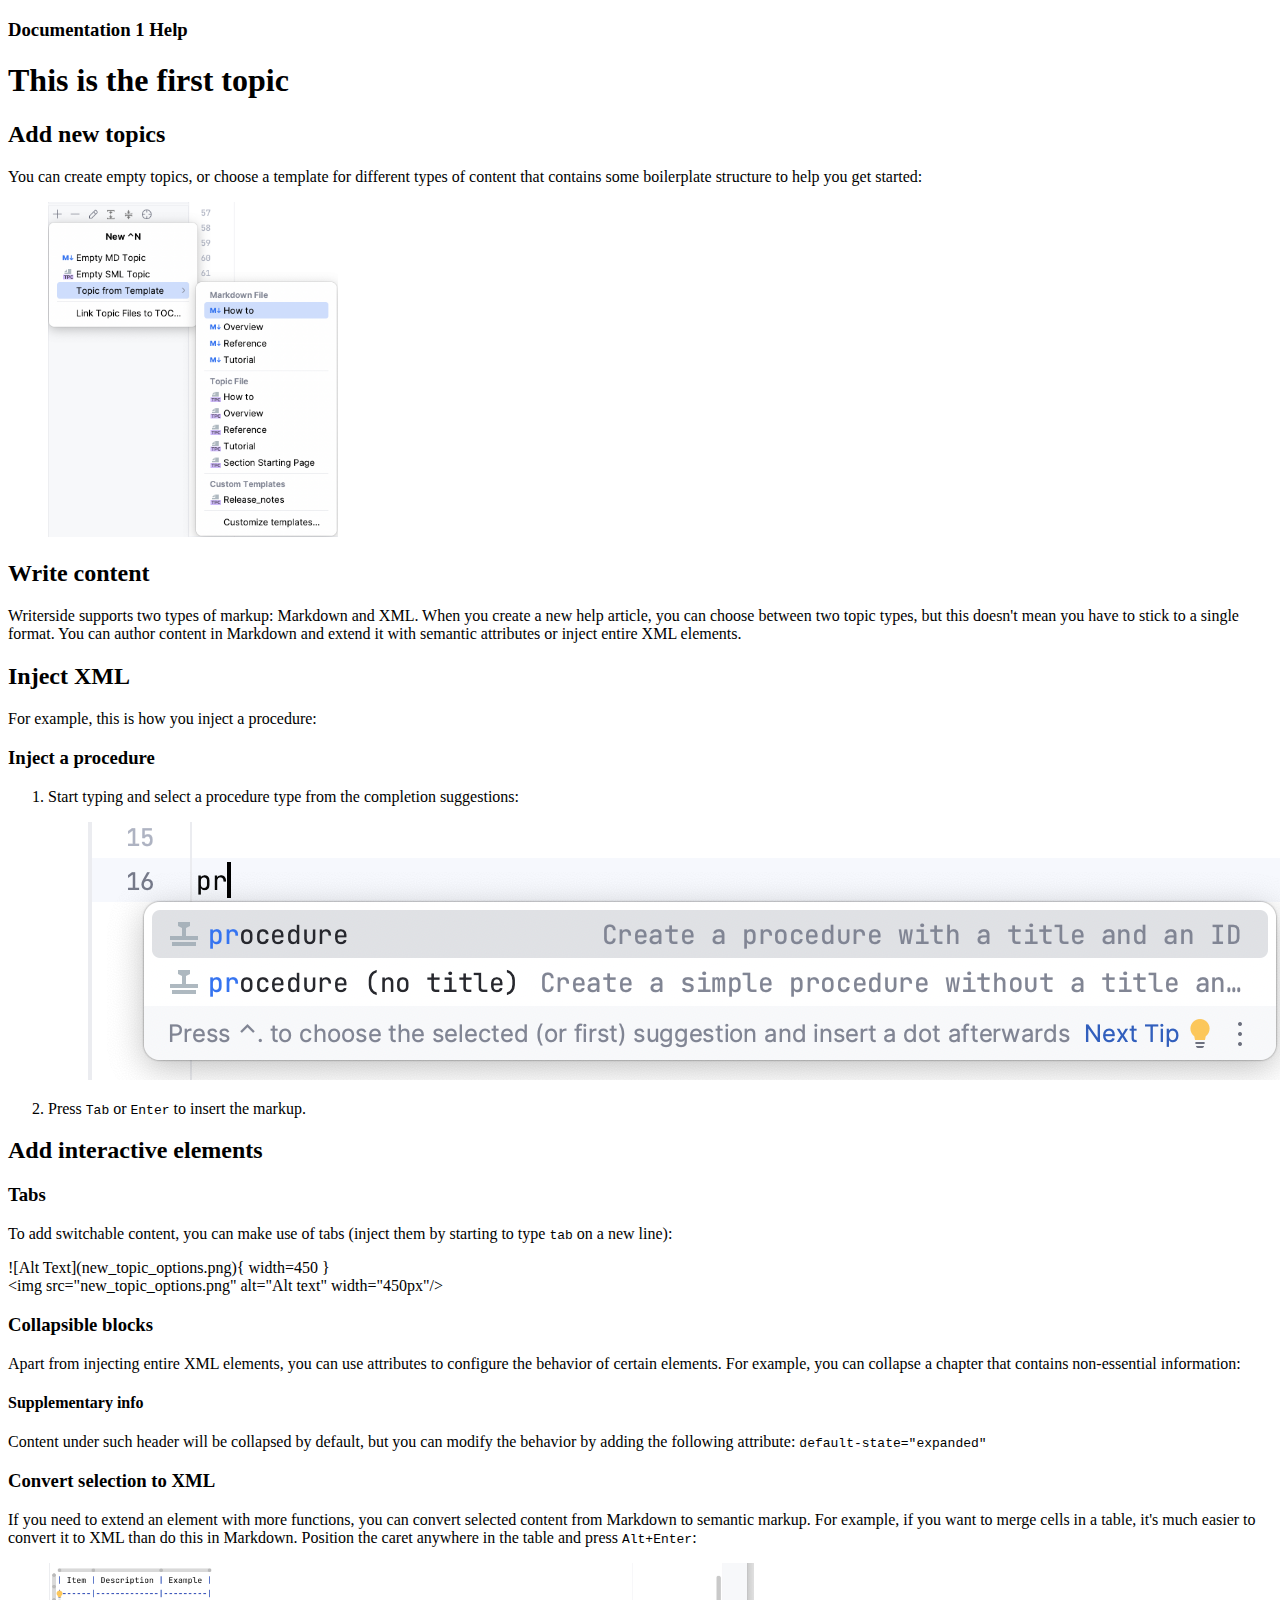
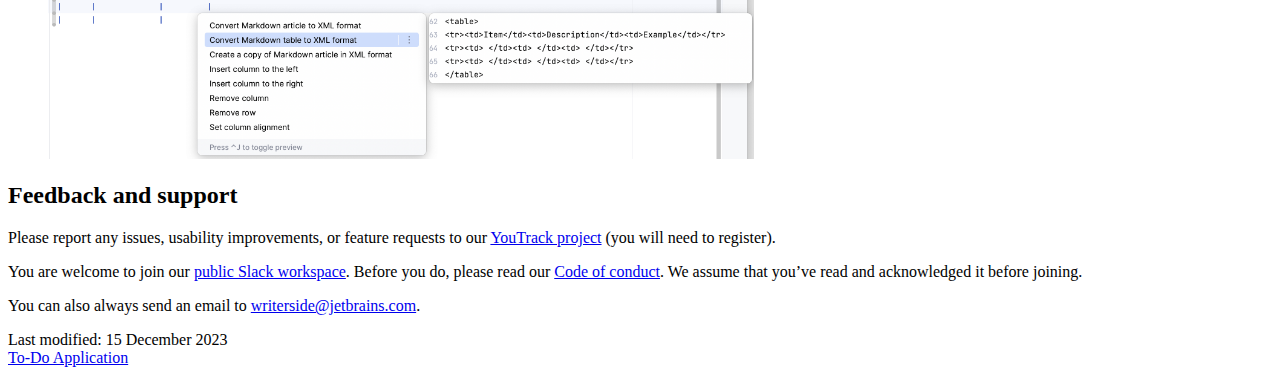
<file: Docs/index.html>
<!DOCTYPE html>
<html lang="en-US">
<meta charset="utf-8">
<title>You will be redirected shortly</title>
<meta http-equiv="refresh" content="0; url=default-topic.html">
<h1>Redirecting&hellip;</h1>
<a href="default-topic.html">Click here if you are not redirected.</a>
<script>location = "default-topic.html"</script>
</html>
</file>
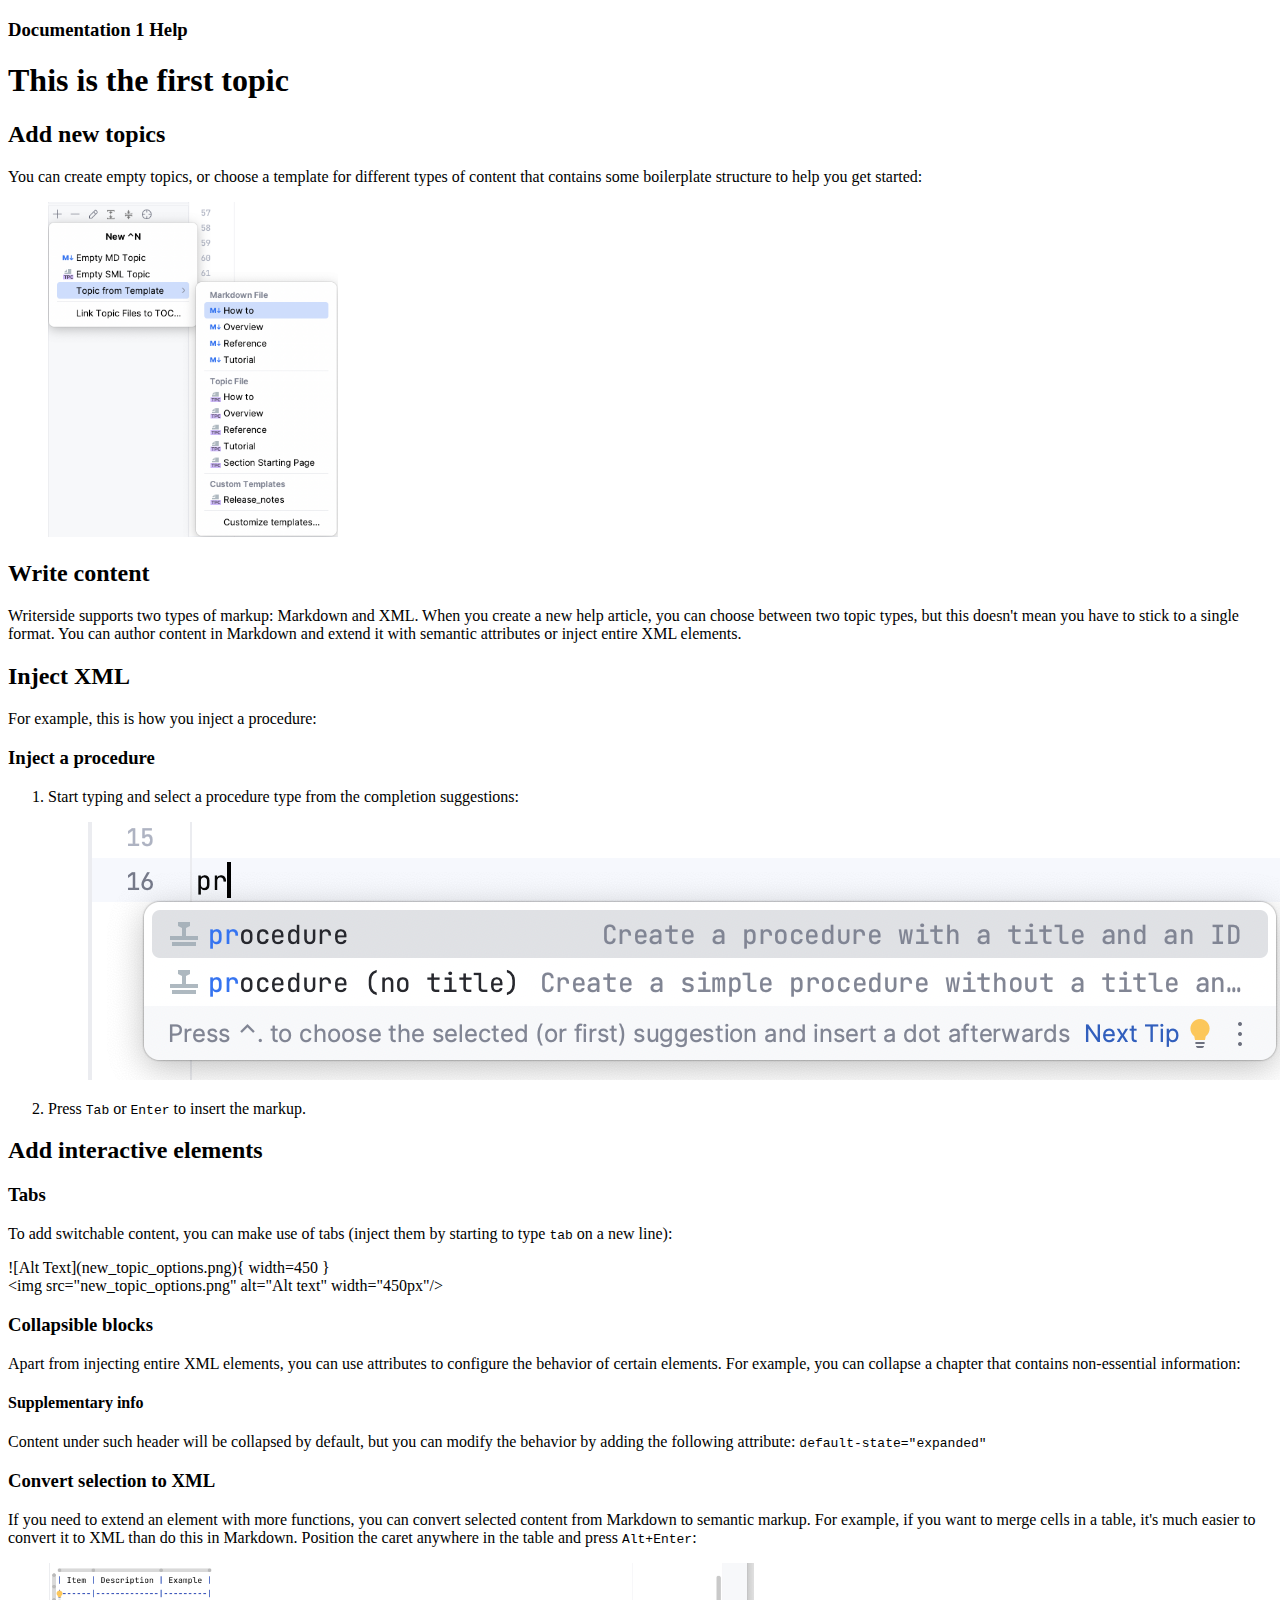
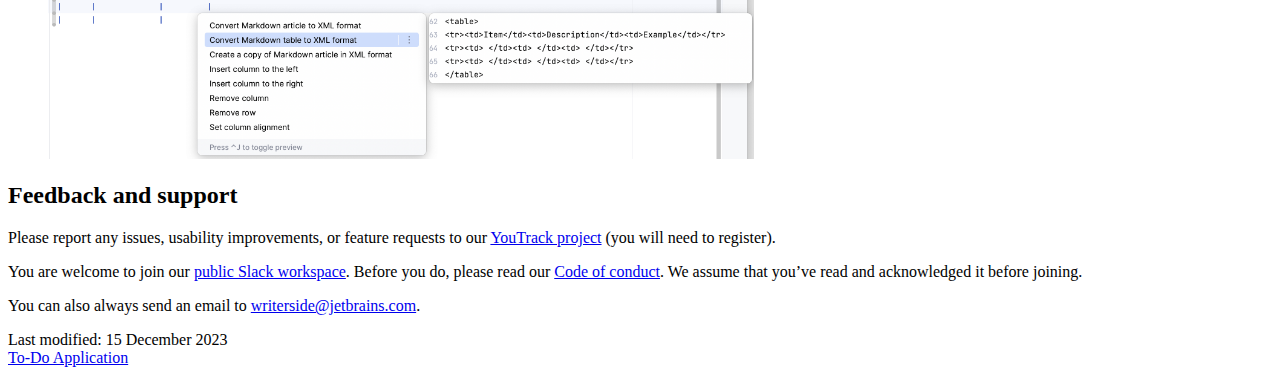
<file: Docs/default-topic.html>
<!DOCTYPE html SYSTEM "about:legacy-compat"><html lang="en-US" data-colors-preset="contrast" data-primary-color="#307FFF"><head><meta http-equiv="Content-Type" content="text/html; charset=UTF-8"><meta charset="UTF-8">  <meta name="built-on" content="2023-12-15T11:01:55.7730542"><meta name="build-number" content="${buildNumber}">       <title>This is the first topic | Documentation</title><script id="virtual-toc-data" type="application/json">[{"id":"add-new-topics","level":0,"title":"Add new topics","anchor":"#add-new-topics"},{"id":"write-content","level":0,"title":"Write content","anchor":"#write-content"},{"id":"inject-xml","level":0,"title":"Inject XML","anchor":"#inject-xml"},{"id":"add-interactive-elements","level":0,"title":"Add interactive elements","anchor":"#add-interactive-elements"},{"id":"feedback-and-support","level":0,"title":"Feedback and support","anchor":"#feedback-and-support"}]</script><script id="topic-shortcuts" type="application/json"></script><link href="https://resources.jetbrains.com/writerside/apidoc/6.6.6-b205/app.css" rel="stylesheet">   <link rel="apple-touch-icon" sizes="180x180" href="https://jetbrains.com/apple-touch-icon.png"><link rel="icon" type="image/png" sizes="32x32" href="https://jetbrains.com/favicon-32x32.png"><link rel="icon" type="image/png" sizes="16x16" href="https://jetbrains.com/favicon-16x16.png"><link rel="manifest" href="https://jetbrains.com/site.webmanifest"><link rel="mask-icon" href="https://jetbrains.com/safari-pinned-tab.svg" color="#000000"><meta name="msapplication-TileColor" content="#000000"/><meta name="msapplication-TileImage" content="https://resources.jetbrains.com/storage/ui/favicons/mstile-144x144.png"/><meta name="msapplication-square70x70logo" content="https://resources.jetbrains.com/storage/ui/favicons/mstile-70x70.png"/><meta name="msapplication-square150x150logo" content="https://resources.jetbrains.com/storage/ui/favicons/mstile-150x150.png"/><meta name="msapplication-wide310x150logo" content="https://resources.jetbrains.com/storage/ui/favicons/mstile-310x150.png"/><meta name="msapplication-square310x310logo" content="https://resources.jetbrains.com/storage/ui/favicons/mstile-310x310.png"/>  <meta name="image" content=""><!-- Open Graph --><meta property="og:title" content="This is the first topic | Documentation"/><meta property="og:description" content=""/><meta property="og:image" content=""/><meta property="og:site_name" content="Documentation Help"/><meta property="og:type" content="website"/><meta property="og:locale" content="en_US"/><meta property="og:url" content="/todoDocs/1/default-topic.html"/><!-- End Open Graph --><!-- Twitter Card --><meta name="twitter:card" content="summary_large_image"><meta name="twitter:site" content=""><meta name="twitter:title" content="This is the first topic | Documentation"><meta name="twitter:description" content=""><meta name="twitter:creator" content=""><meta name="twitter:image:src" content=""><!-- End Twitter Card --><!-- Schema.org WebPage --><script type="application/ld+json"> { "@context": "http://schema.org", "@type": "WebPage", "@id": "/todoDocs/1/default-topic.html#webpage", "url": "/todoDocs/1/default-topic.html", "name": "This is the first topic | Documentation", "description": "", "image": "", "inLanguage":"en-US" }</script><!-- End Schema.org --><!-- Schema.org WebSite --><script type="application/ld+json"> { "@type": "WebSite", "@id": "/todoDocs/#website", "url": "/todoDocs/", "name": "Documentation Help" }</script><!-- End Schema.org --></head>      <body data-id="Default-topic" data-main-title="This is the first topic" data-article-props="{&quot;seeAlso&quot;:[{&quot;title&quot;:&quot;Writerside documentation&quot;,&quot;links&quot;:[{&quot;url&quot;:&quot;https://plugins.jetbrains.com/plugin/20158-writerside/docs/markup-reference.html&quot;,&quot;text&quot;:&quot;Markup reference&quot;},{&quot;url&quot;:&quot;https://plugins.jetbrains.com/plugin/20158-writerside/docs/manage-table-of-contents.html&quot;,&quot;text&quot;:&quot;Reorder topics in the TOC&quot;},{&quot;url&quot;:&quot;https://plugins.jetbrains.com/plugin/20158-writerside/docs/local-build.html&quot;,&quot;text&quot;:&quot;Build and publish&quot;},{&quot;url&quot;:&quot;https://plugins.jetbrains.com/plugin/20158-writerside/docs/configure-search.html&quot;,&quot;text&quot;:&quot;Configure Search&quot;}]}],&quot;seeAlsoStyle&quot;:&quot;links&quot;}"  data-template="article"  data-breadcrumbs=""  >   <div class="wrapper"><main class="panel _main"><header class="panel__header"><div class="container"><h3>Documentation 1 Help</h3><div class="panel-trigger"></div></div></header><section class="panel__content"><div class="container"><article class="article" data-shortcut-switcher="inactive"><h1 data-toc="Default-topic"   id="Default-topic.md">This is the first topic</h1>  <section class="chapter"><h2 id="add-new-topics" data-toc="add-new-topics"   >Add new topics</h2><p id="3e942bf_846">You can create empty topics, or choose a template for different types of content that contains some boilerplate structure to help you get started:</p><figure  id="3e942bf_847"><img alt="Create new topic options" src="images/new_topic_options.png" class="article__bordered-element" title="Create new topic options" data-dark-src="images/new_topic_options_dark.png" width="290" height="335"></figure></section><section class="chapter"><h2 id="write-content" data-toc="write-content"   >Write content</h2><p id="3e942bf_848">Writerside supports two types of markup: Markdown and XML. When you create a new help article, you can choose between two topic types, but this doesn't mean you have to stick to a single format. You can author content in Markdown and extend it with semantic attributes or inject entire XML elements.</p></section><section class="chapter"><h2 id="inject-xml" data-toc="inject-xml"   >Inject XML</h2><p id="3e942bf_849">For example, this is how you inject a procedure:</p><section class="procedure-steps"   ><h3 id="inject-a-procedure" data-toc="inject-a-procedure">Inject a procedure</h3 ><ol class="list _decimal"><li class="list__item" id="3e942bf_850"><p id="3e942bf_851">Start typing and select a procedure type from the completion suggestions:</p><figure  id="3e942bf_852"><img alt="completion suggestions for procedure" src="images/completion_procedure.png" class="article__bordered-element" title="completion suggestions for procedure" data-dark-src="images/completion_procedure_dark.png" width="1207" height="258"></figure></li><li class="list__item" id="3e942bf_853"><p id="3e942bf_854">Press <kbd class="keystroke" id="3e942bf_855" data-bypass="true"><span class="keystroke__value">Tab</span></kbd> or <kbd class="keystroke" id="3e942bf_856" data-bypass="true"><span class="keystroke__value">Enter</span></kbd> to insert the markup.</p></li></ol></section></section><section class="chapter"><h2 id="add-interactive-elements" data-toc="add-interactive-elements"   >Add interactive elements</h2><section class="chapter"><h3 id="tabs" data-toc="tabs"   >Tabs</h3><p id="3e942bf_857">To add switchable content, you can make use of tabs (inject them by starting to type <code class="code" id="3e942bf_858">tab</code> on a new line):</p><div class="tabs" id="3e942bf_859"><div class="tabs__content" data-gtm="tab" id="3e942bf_860" data-title="Markdown"><div class="code-block" data-lang="plaintext"    data-title="Plain Text"     >![Alt Text](new_topic_options.png){ width=450 }</div></div><div class="tabs__content" data-gtm="tab" id="3e942bf_862" data-title="Semantic markup"><div class="code-block" data-lang="markup"    data-title="XML"     >
            &lt;img src=&quot;new_topic_options.png&quot; alt=&quot;Alt text&quot; width=&quot;450px&quot;/&gt;</div></div></div></section><section class="chapter"><h3 id="collapsible-blocks" data-toc="collapsible-blocks"   >Collapsible blocks</h3><p id="3e942bf_864">Apart from injecting entire XML elements, you can use attributes to configure the behavior of certain elements. For example, you can collapse a chapter that contains non-essential information:</p><section class="chapter"><div class="collapse"><div class="collapse__title"><h4 id="supplementary-info" data-toc="supplementary-info"   >Supplementary info</h4></div><div class="collapse__content"><p id="3e942bf_865">Content under such header will be collapsed by default, but you can modify the behavior by adding the following attribute: <code class="code" id="3e942bf_866">default-state=&quot;expanded&quot;</code></p></div></div></section></section><section class="chapter"><h3 id="convert-selection-to-xml" data-toc="convert-selection-to-xml"   >Convert selection to XML</h3><p id="3e942bf_867">If you need to extend an element with more functions, you can convert selected content from Markdown to semantic markup. For example, if you want to merge cells in a table, it's much easier to convert it to XML than do this in Markdown. Position the caret anywhere in the table and press <kbd class="keystroke" id="3e942bf_868" data-bypass="true"><span class="keystroke__value">Alt+Enter</span></kbd>:</p><figure  id="3e942bf_869"><img alt="Convert table to XML" src="images/convert_table_to_xml.png" class="article__bordered-element" title="Convert table to XML" data-dark-src="images/convert_table_to_xml_dark.png" width="706" height="196"></figure></section></section><section class="chapter"><h2 id="feedback-and-support" data-toc="feedback-and-support"   >Feedback and support</h2><p id="3e942bf_870">Please report any issues, usability improvements, or feature requests to our <a href="https://youtrack.jetbrains.com/newIssue?project=WRS" id="3e942bf_871"   data-external="true" rel="noopener noreferrer" >YouTrack project</a> (you will need to register).</p><p id="3e942bf_872">You are welcome to join our <a href="https://join.slack.com/t/writerside/shared_invite/zt-1hnvxnl0z-Nc6RWXTppRI2Oc566vumYw" id="3e942bf_873"   data-external="true" rel="noopener noreferrer" >public Slack workspace</a>. Before you do, please read our <a href="https://plugins.jetbrains.com/plugin/20158-writerside/docs/writerside-code-of-conduct.html" id="3e942bf_874"   data-external="true" rel="noopener noreferrer" >Code of conduct</a>. We assume that you&rsquo;ve read and acknowledged it before joining.</p><p id="3e942bf_875">You can also always send an email to <a href="mailto:writerside@jetbrains.com" id="3e942bf_876"   data-external="true" >writerside@jetbrains.com</a>.</p></section><div class="last-modified"> Last modified: 15 December 2023</div><div data-feedback-placeholder="true"></div><div class="navigation-links _bottom">   <a class="navigation-links__next" href="first-writer-project.html">To-Do Application</a>  </div></article><div id="disqus_thread"></div></div></section></main></div>  <script src="https://resources.jetbrains.com/writerside/apidoc/6.6.6-b205/app.js"></script></body></html>
</file>
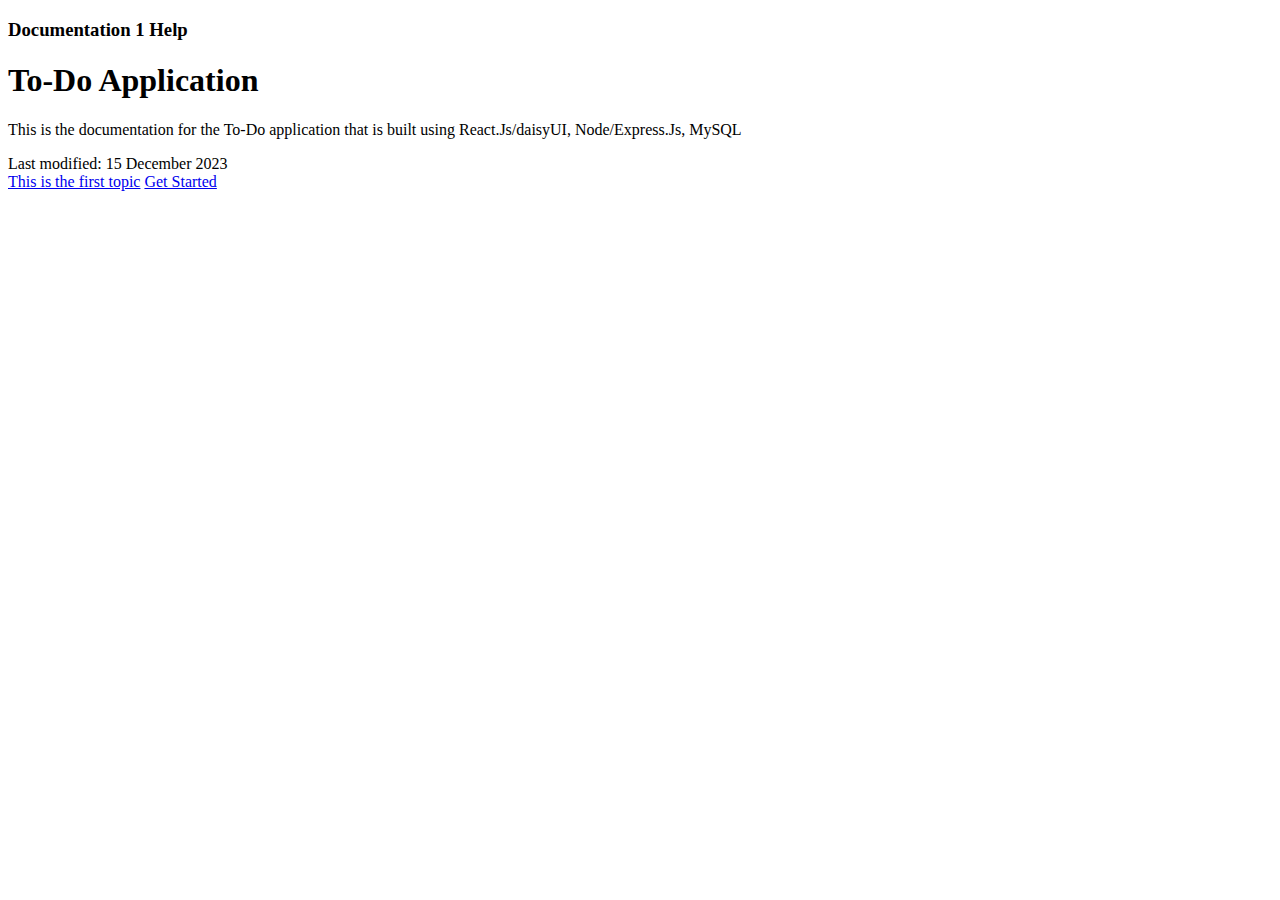
<file: Docs/first-writer-project.html>
<!DOCTYPE html SYSTEM "about:legacy-compat"><html lang="en-US" data-colors-preset="contrast" data-primary-color="#307FFF"><head><meta http-equiv="Content-Type" content="text/html; charset=UTF-8"><meta charset="UTF-8">  <meta name="built-on" content="2023-12-15T11:01:55.7747382"><meta name="build-number" content="${buildNumber}">       <title>To-Do Application | Documentation</title><script id="virtual-toc-data" type="application/json">[]</script><script id="topic-shortcuts" type="application/json"></script><link href="https://resources.jetbrains.com/writerside/apidoc/6.6.6-b205/app.css" rel="stylesheet">   <link rel="apple-touch-icon" sizes="180x180" href="https://jetbrains.com/apple-touch-icon.png"><link rel="icon" type="image/png" sizes="32x32" href="https://jetbrains.com/favicon-32x32.png"><link rel="icon" type="image/png" sizes="16x16" href="https://jetbrains.com/favicon-16x16.png"><link rel="manifest" href="https://jetbrains.com/site.webmanifest"><link rel="mask-icon" href="https://jetbrains.com/safari-pinned-tab.svg" color="#000000"><meta name="msapplication-TileColor" content="#000000"/><meta name="msapplication-TileImage" content="https://resources.jetbrains.com/storage/ui/favicons/mstile-144x144.png"/><meta name="msapplication-square70x70logo" content="https://resources.jetbrains.com/storage/ui/favicons/mstile-70x70.png"/><meta name="msapplication-square150x150logo" content="https://resources.jetbrains.com/storage/ui/favicons/mstile-150x150.png"/><meta name="msapplication-wide310x150logo" content="https://resources.jetbrains.com/storage/ui/favicons/mstile-310x150.png"/><meta name="msapplication-square310x310logo" content="https://resources.jetbrains.com/storage/ui/favicons/mstile-310x310.png"/>  <meta name="image" content=""><!-- Open Graph --><meta property="og:title" content="To-Do Application | Documentation"/><meta property="og:description" content=""/><meta property="og:image" content=""/><meta property="og:site_name" content="Documentation Help"/><meta property="og:type" content="website"/><meta property="og:locale" content="en_US"/><meta property="og:url" content="/todoDocs/1/first-writer-project.html"/><!-- End Open Graph --><!-- Twitter Card --><meta name="twitter:card" content="summary_large_image"><meta name="twitter:site" content=""><meta name="twitter:title" content="To-Do Application | Documentation"><meta name="twitter:description" content=""><meta name="twitter:creator" content=""><meta name="twitter:image:src" content=""><!-- End Twitter Card --><!-- Schema.org WebPage --><script type="application/ld+json"> { "@context": "http://schema.org", "@type": "WebPage", "@id": "/todoDocs/1/first-writer-project.html#webpage", "url": "/todoDocs/1/first-writer-project.html", "name": "To-Do Application | Documentation", "description": "", "image": "", "inLanguage":"en-US" }</script><!-- End Schema.org --><!-- Schema.org WebSite --><script type="application/ld+json"> { "@type": "WebSite", "@id": "/todoDocs/#website", "url": "/todoDocs/", "name": "Documentation Help" }</script><!-- End Schema.org --></head>      <body data-id="First-Writer-Project" data-main-title="To-Do Application" data-article-props="{&quot;seeAlsoStyle&quot;:&quot;links&quot;}"  data-template="article"  data-breadcrumbs=""  >   <div class="wrapper"><main class="panel _main"><header class="panel__header"><div class="container"><h3>Documentation 1 Help</h3><div class="panel-trigger"></div></div></header><section class="panel__content"><div class="container"><article class="article" data-shortcut-switcher="inactive"><h1 data-toc="First-Writer-Project"   id="First-Writer-Project.md">To-Do Application</h1>  <p id="865300e8_775">This is the documentation for the To-Do application that is built using <span class="control" id="865300e8_776">React.Js/daisyUI, Node/Express.Js, MySQL</span></p><div class="last-modified"> Last modified: 15 December 2023</div><div data-feedback-placeholder="true"></div><div class="navigation-links _bottom">  <a class="navigation-links__prev" href="default-topic.html">This is the first topic</a>   <a class="navigation-links__next" href="get-started.html">Get Started</a>  </div></article><div id="disqus_thread"></div></div></section></main></div>  <script src="https://resources.jetbrains.com/writerside/apidoc/6.6.6-b205/app.js"></script></body></html>
</file>
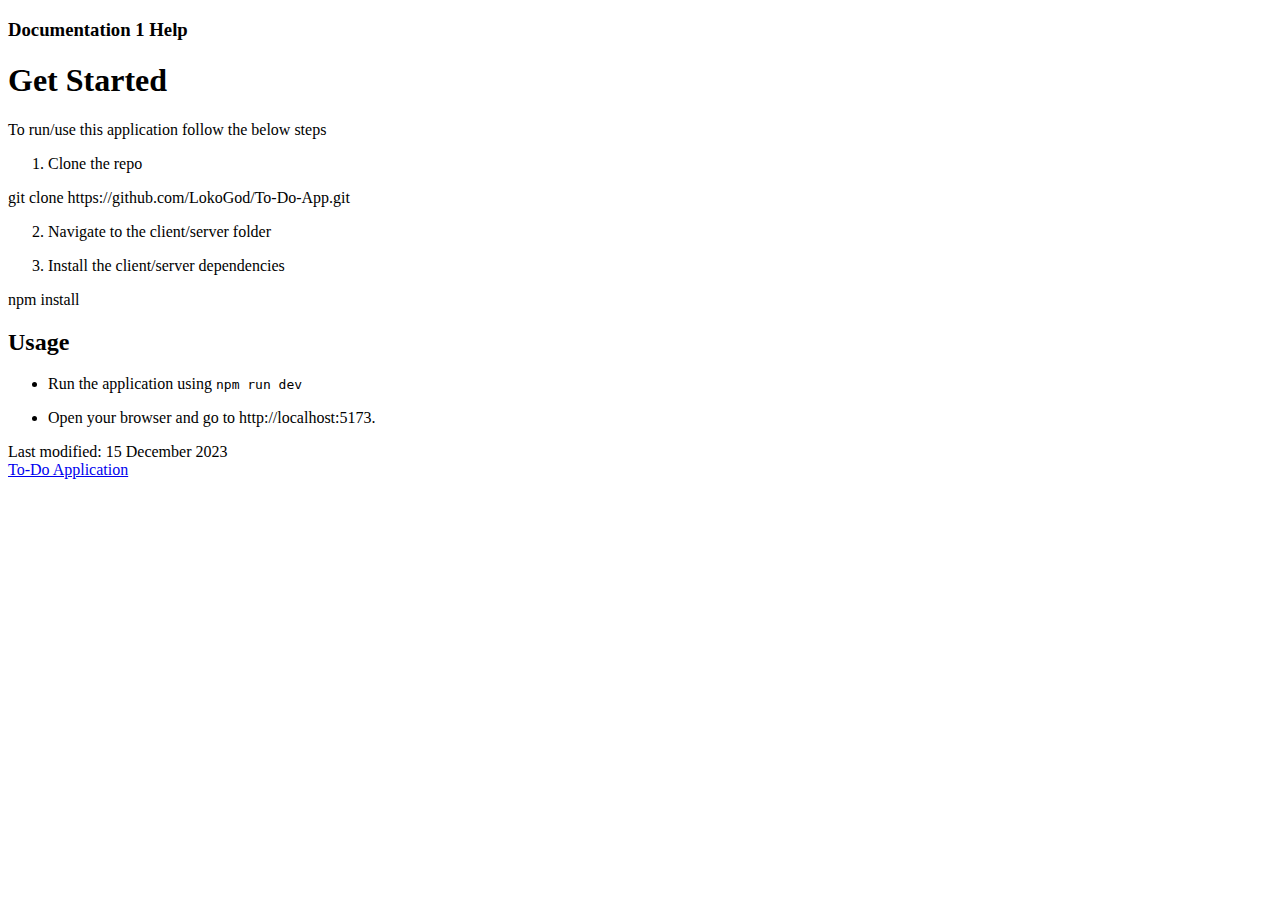
<file: Docs/get-started.html>
<!DOCTYPE html SYSTEM "about:legacy-compat"><html lang="en-US" data-colors-preset="contrast" data-primary-color="#307FFF"><head><meta http-equiv="Content-Type" content="text/html; charset=UTF-8"><meta charset="UTF-8">  <meta name="built-on" content="2023-12-15T11:01:55.7730542"><meta name="build-number" content="${buildNumber}">       <title>Get Started | Documentation</title><script id="virtual-toc-data" type="application/json">[{"id":"usage","level":0,"title":"Usage","anchor":"#usage"}]</script><script id="topic-shortcuts" type="application/json"></script><link href="https://resources.jetbrains.com/writerside/apidoc/6.6.6-b205/app.css" rel="stylesheet">   <link rel="apple-touch-icon" sizes="180x180" href="https://jetbrains.com/apple-touch-icon.png"><link rel="icon" type="image/png" sizes="32x32" href="https://jetbrains.com/favicon-32x32.png"><link rel="icon" type="image/png" sizes="16x16" href="https://jetbrains.com/favicon-16x16.png"><link rel="manifest" href="https://jetbrains.com/site.webmanifest"><link rel="mask-icon" href="https://jetbrains.com/safari-pinned-tab.svg" color="#000000"><meta name="msapplication-TileColor" content="#000000"/><meta name="msapplication-TileImage" content="https://resources.jetbrains.com/storage/ui/favicons/mstile-144x144.png"/><meta name="msapplication-square70x70logo" content="https://resources.jetbrains.com/storage/ui/favicons/mstile-70x70.png"/><meta name="msapplication-square150x150logo" content="https://resources.jetbrains.com/storage/ui/favicons/mstile-150x150.png"/><meta name="msapplication-wide310x150logo" content="https://resources.jetbrains.com/storage/ui/favicons/mstile-310x150.png"/><meta name="msapplication-square310x310logo" content="https://resources.jetbrains.com/storage/ui/favicons/mstile-310x310.png"/>  <meta name="image" content=""><!-- Open Graph --><meta property="og:title" content="Get Started | Documentation"/><meta property="og:description" content=""/><meta property="og:image" content=""/><meta property="og:site_name" content="Documentation Help"/><meta property="og:type" content="website"/><meta property="og:locale" content="en_US"/><meta property="og:url" content="/todoDocs/1/get-started.html"/><!-- End Open Graph --><!-- Twitter Card --><meta name="twitter:card" content="summary_large_image"><meta name="twitter:site" content=""><meta name="twitter:title" content="Get Started | Documentation"><meta name="twitter:description" content=""><meta name="twitter:creator" content=""><meta name="twitter:image:src" content=""><!-- End Twitter Card --><!-- Schema.org WebPage --><script type="application/ld+json"> { "@context": "http://schema.org", "@type": "WebPage", "@id": "/todoDocs/1/get-started.html#webpage", "url": "/todoDocs/1/get-started.html", "name": "Get Started | Documentation", "description": "", "image": "", "inLanguage":"en-US" }</script><!-- End Schema.org --><!-- Schema.org WebSite --><script type="application/ld+json"> { "@type": "WebSite", "@id": "/todoDocs/#website", "url": "/todoDocs/", "name": "Documentation Help" }</script><!-- End Schema.org --></head>      <body data-id="Get-Started" data-main-title="Get Started" data-article-props="{&quot;seeAlsoStyle&quot;:&quot;links&quot;}"  data-template="article"  data-breadcrumbs=""  >   <div class="wrapper"><main class="panel _main"><header class="panel__header"><div class="container"><h3>Documentation 1 Help</h3><div class="panel-trigger"></div></div></header><section class="panel__content"><div class="container"><article class="article" data-shortcut-switcher="inactive"><h1 data-toc="Get-Started"   id="Get-Started.md">Get Started</h1>  <p id="59fa1608_1292">To run/use this application follow the below steps</p><ol class="list _decimal" id="59fa1608_1293" type="1"><li class="list__item" id="59fa1608_1294"><p>Clone the repo</p></li></ol><div class="code-block" data-lang="bash"         >
git clone https://github.com/LokoGod/To-Do-App.git
</div><ol class="list _decimal" id="59fa1608_1296" type="1" start="2"><li class="list__item" id="59fa1608_1297"><p id="59fa1608_1298">Navigate to the client/server folder</p></li><li class="list__item" id="59fa1608_1299"><p id="59fa1608_1300">Install the client/server dependencies</p></li></ol><div class="code-block" data-lang="bash"         >
npm install
</div><section class="chapter"><h2 id="usage" data-toc="usage"   >Usage</h2><ul class="list _ul" id="59fa1608_1302"><li class="list__item" id="59fa1608_1303"><p>Run the application using <code class="code" id="59fa1608_1304">npm run dev</code></p></li><li class="list__item" id="59fa1608_1305"><p>Open your browser and go to http://localhost:5173.</p></li></ul></section><div class="last-modified"> Last modified: 15 December 2023</div><div data-feedback-placeholder="true"></div><div class="navigation-links _bottom">  <a class="navigation-links__prev" href="first-writer-project.html">To-Do Application</a>   </div></article><div id="disqus_thread"></div></div></section></main></div>  <script src="https://resources.jetbrains.com/writerside/apidoc/6.6.6-b205/app.js"></script></body></html>
</file>
